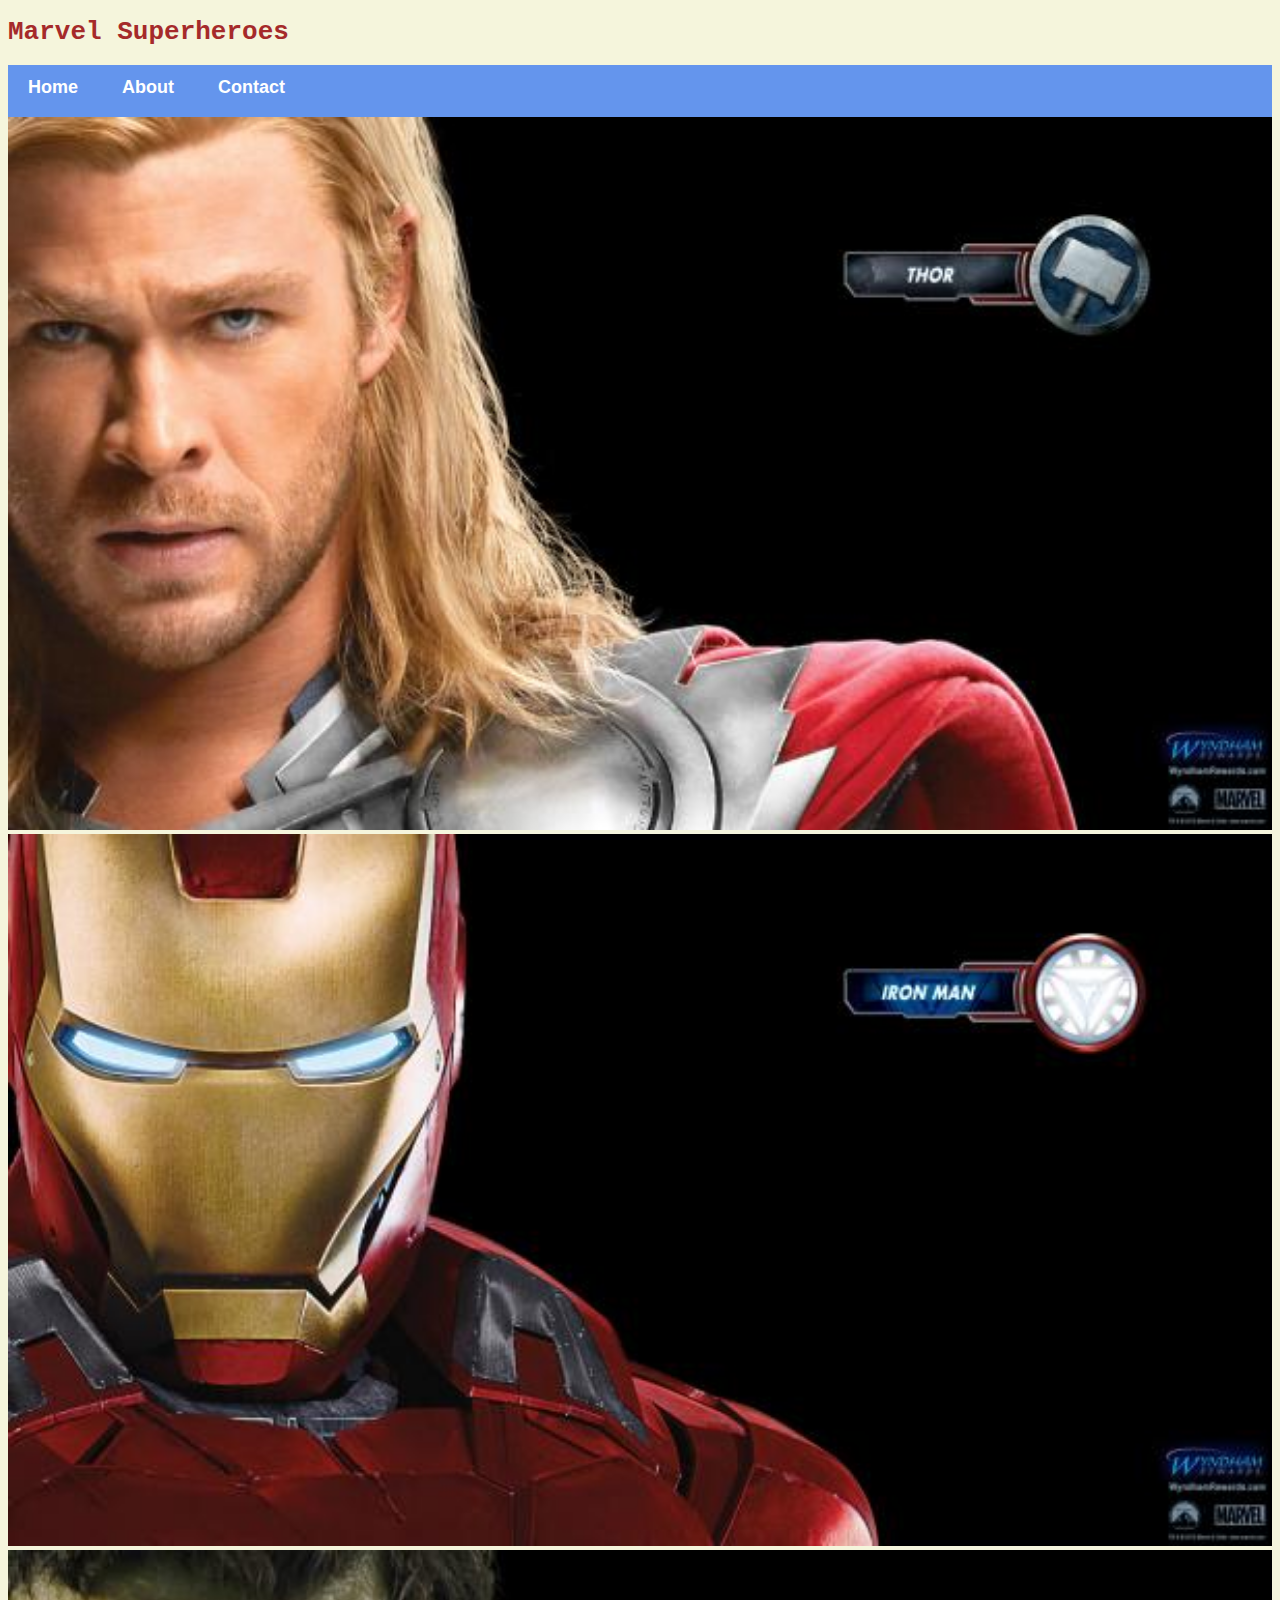
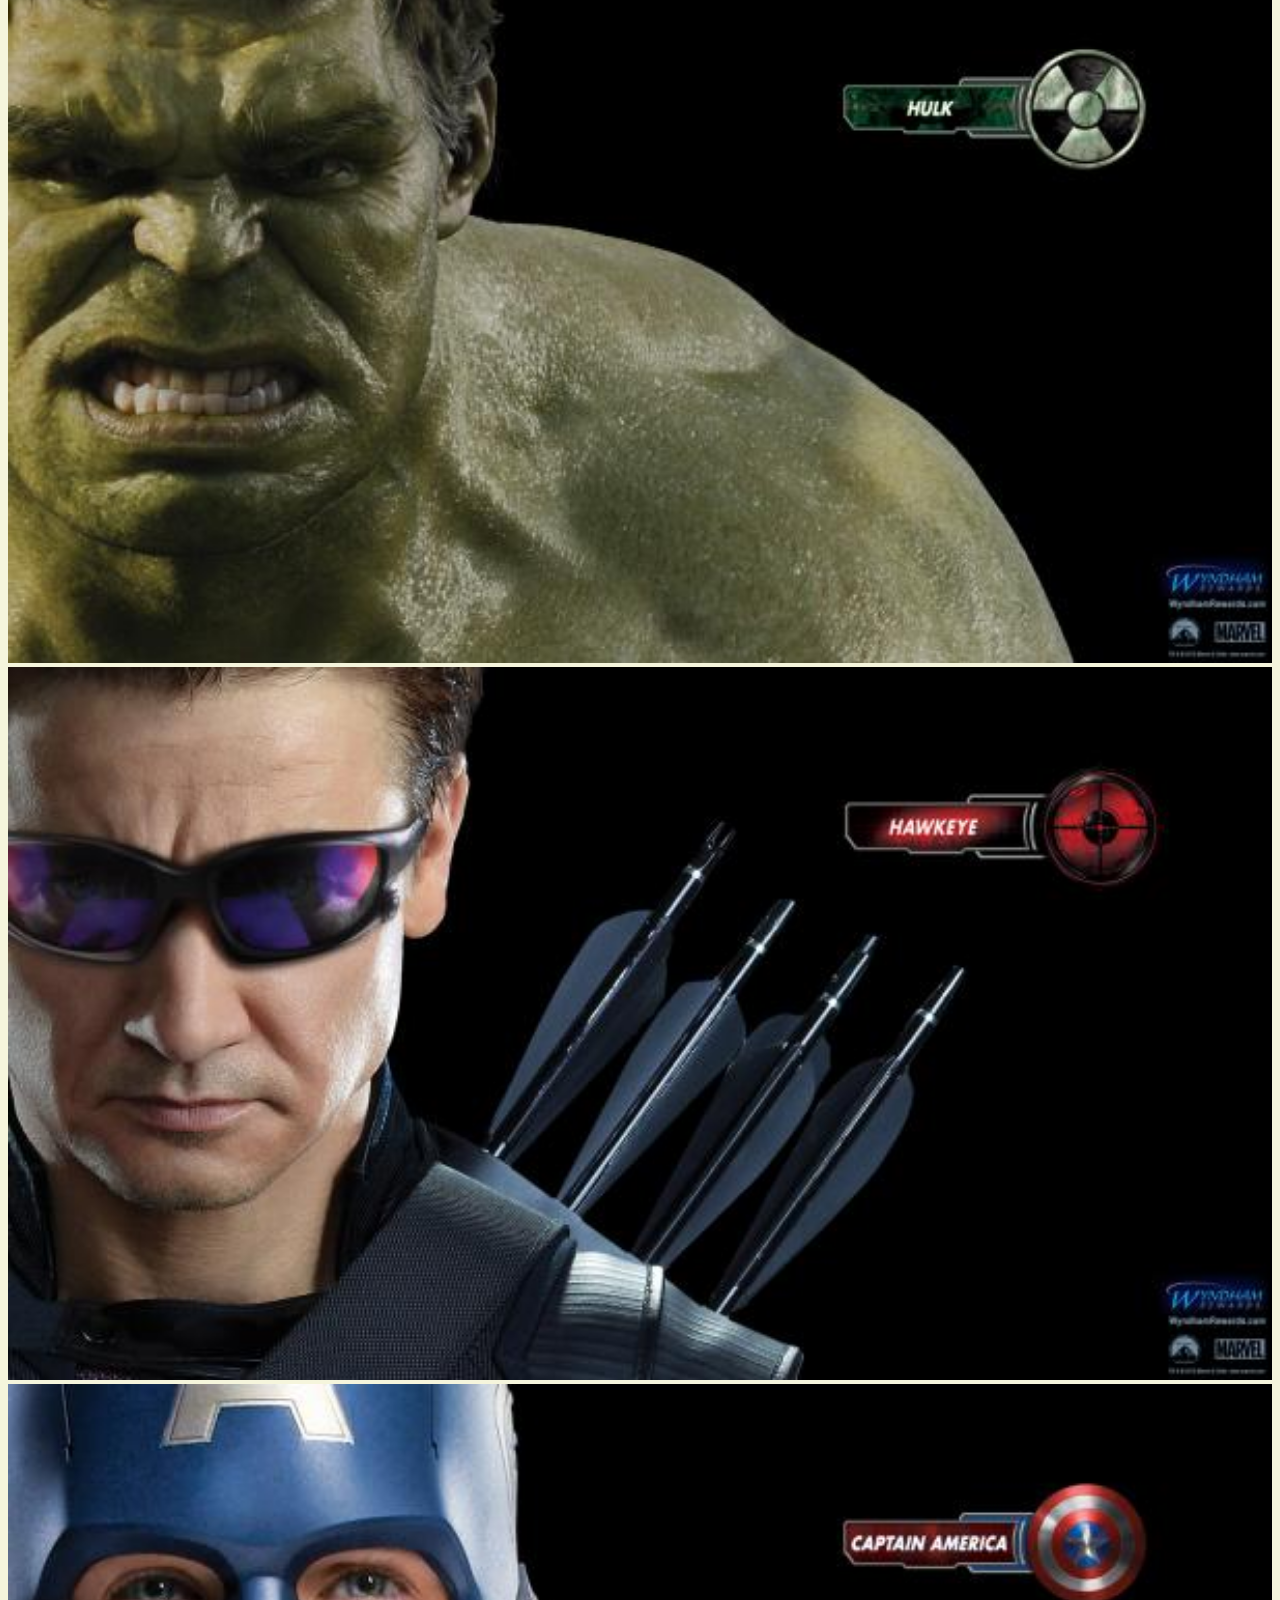
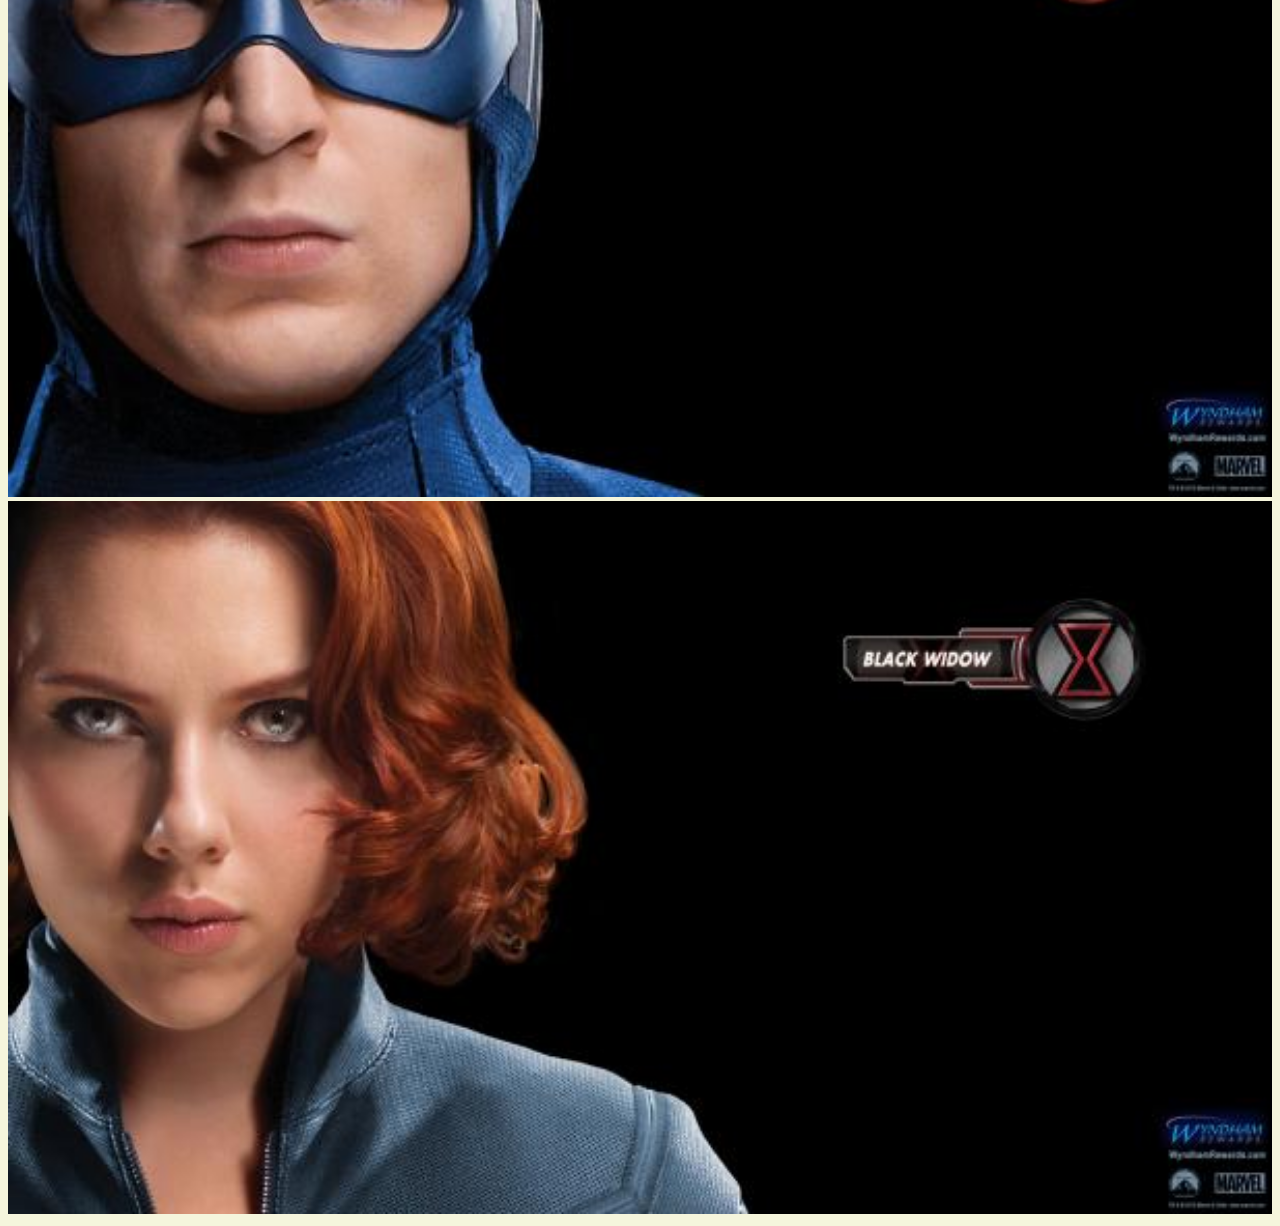
<file: index.html>
<!DOCTYPE html>
<htnl>
    <head>
        <link rel="stylesheet" href="style.css">
        <h1>Marvel Superheroes</h1>
    </head>
    <body>
        <div id="menu">
            <a href="#">Home</a>
            <a href="about.html">About</a>
            <a href="contact.html">Contact</a>
        </div>
        <div class="gallery">
            <a href="avenger-1.html"><img src="images/avengers_01.jpg" /></a>
            <a href="avenger-2.html"><img src="images/avengers_02.jpg" /></a>
            <a href="avenger-3.html"><img src="images/avengers_03.jpg" /></a>
            <a href="avenger-4.html"><img src="images/avengers_04.jpg" /></a>
            <a href="avenger-5.html"><img src="images/avengers_05.jpg" /></a>
            <a href="avenger-6.html"><img src="images/avengers_06.jpg" /></a>
        </div>
    </body>
</htnl>
</file>
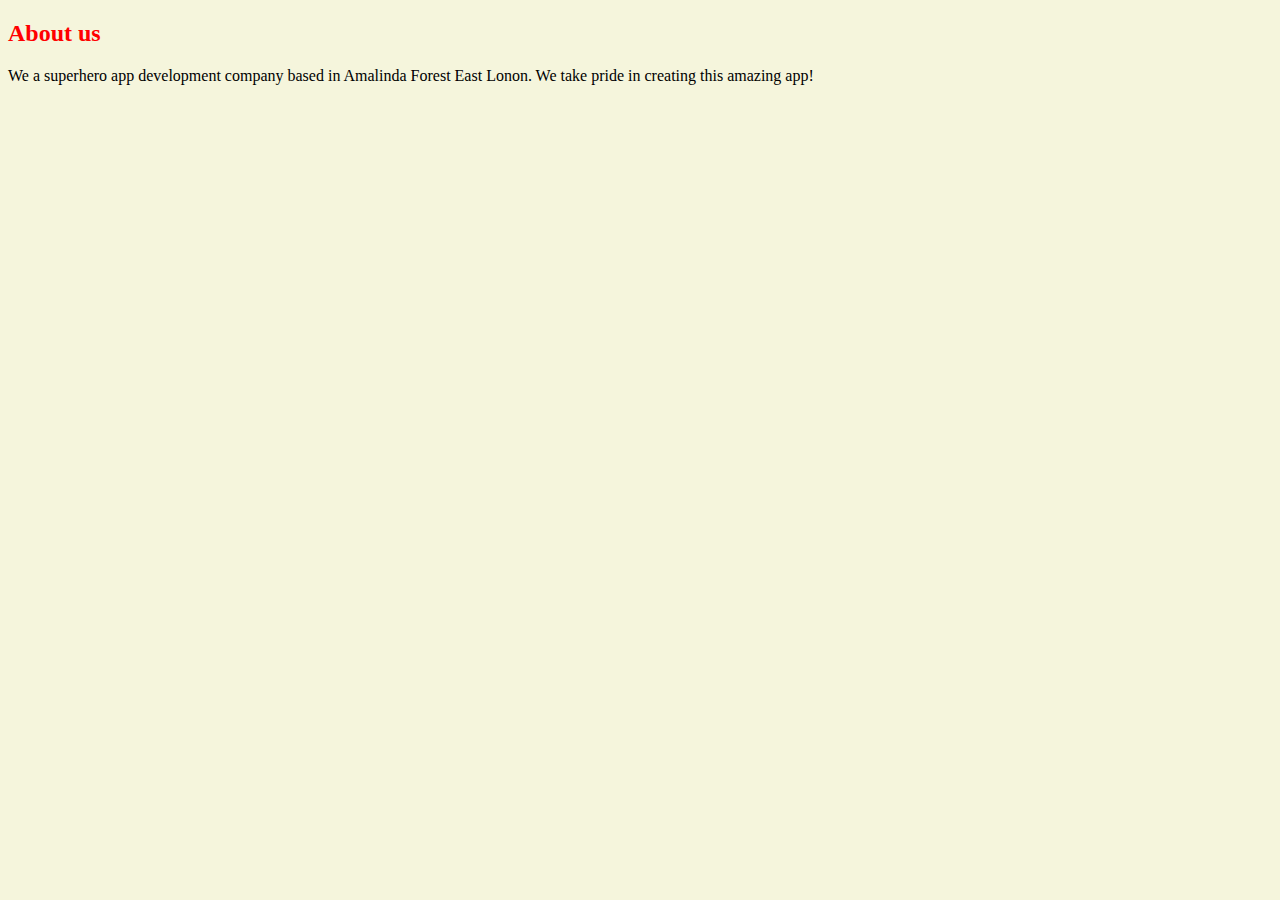
<file: about.html>
<!DOCTYPE html>
<htnl>
    <head>
        <link rel="stylesheet" href="style.css">
    </head>
    <body>
        <h2>About us</h2>
        <p>We a superhero app development company based in Amalinda Forest East Lonon. We take pride in creating this amazing app! </p>
    </body>
</htnl>
</file>
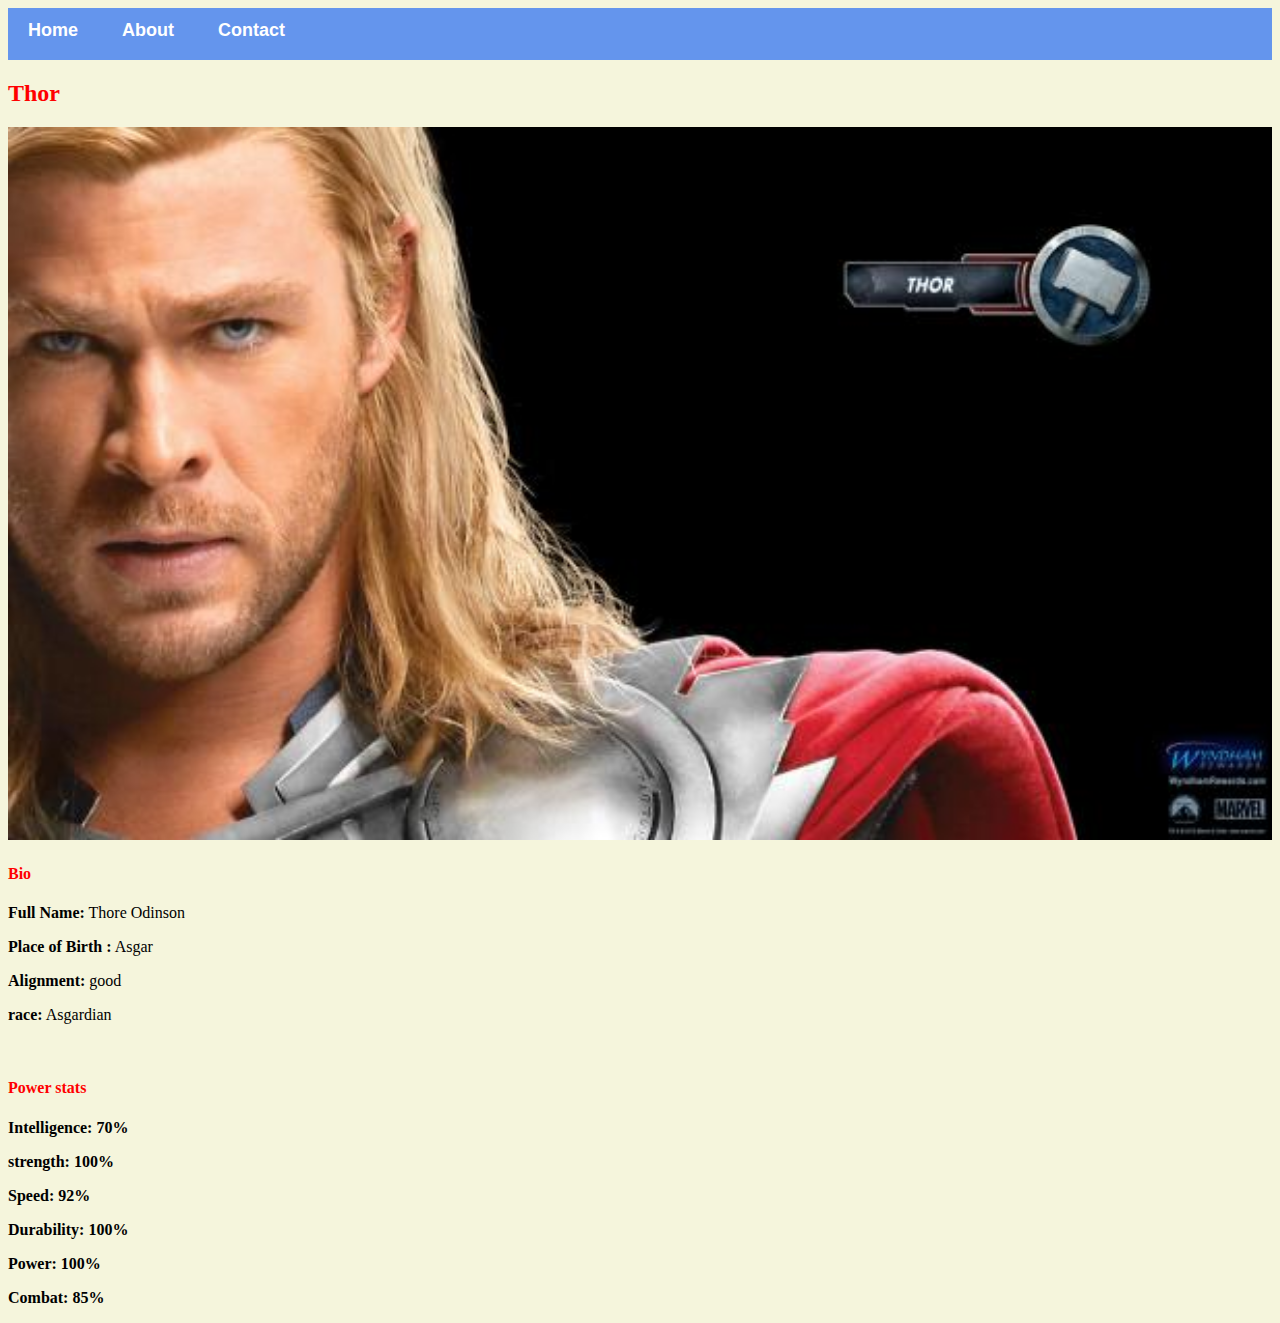
<file: avenger-1.html>
<!DOCTYPE html>
<htnl>
    <head>
        <link rel="stylesheet" href="style.css">
    </head>
    <body>
             <div id="menu">
            <a href="#">Home</a>
            <a href="about.html">About</a>
            <a href="contact.html">Contact</a>
        </div>
        <h2>Thor</h2>
        <div class="gallery">
            <img src="images/avengers_01.jpg" />
        </div>
        <h4>Bio</h4>
        <p><b>Full Name:</b> Thore Odinson</p>
        <p><b>Place of Birth :</b> Asgar</p>
        <p><b>Alignment:</b> good</p>
        <p><b>race:</b> Asgardian</p>
        <b/><br/>
        <h4>Power stats</h4>
        <p><b>Intelligence:</b> 70%</p>
        <p><b>strength:</b> 100%</p>
        <p><b>Speed:</b> 92%</p>
        <p><b>Durability:</b> 100%</p>
        <p><b>Power:</b> 100%</p>
        <p><b>Combat:</b> 85%</p>
    </body>
</htnl>
</file>
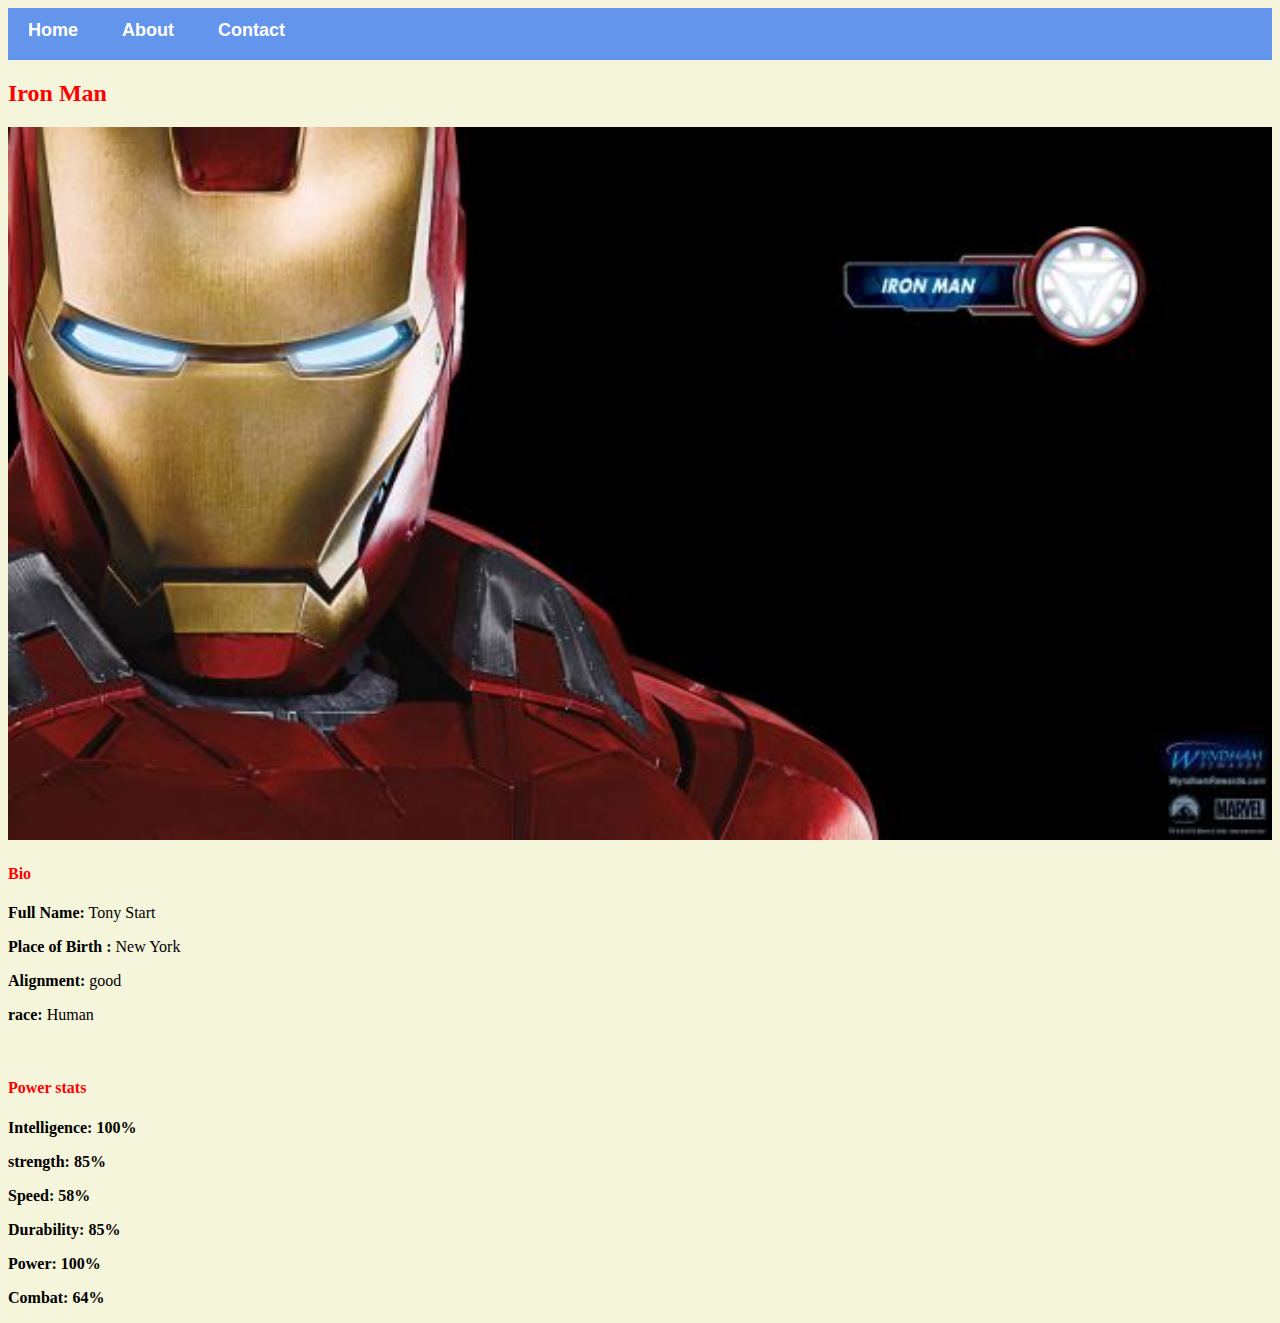
<file: avenger-2.html>
<!DOCTYPE html>
<htnl>
    <head>
        <link rel="stylesheet" href="style.css">
    </head>
    <body>
             <div id="menu">
            <a href="#">Home</a>
            <a href="about.html">About</a>
            <a href="contact.html">Contact</a>
        </div>
        <h2>Iron Man</h2>
        <div class="gallery">
            <img src="images/avengers_02.jpg" />
        </div>
        <h4>Bio</h4>
        <p><b>Full Name:</b> Tony Start</p>
        <p><b>Place of Birth :</b> New York</p>
        <p><b>Alignment:</b> good</p>
        <p><b>race:</b> Human</p>
        <b/><br/>
        <h4>Power stats</h4>
        <p><b>Intelligence:</b> 100%</p>
        <p><b>strength:</b> 85%</p>
        <p><b>Speed:</b> 58%</p>
        <p><b>Durability:</b> 85%</p>
        <p><b>Power:</b> 100%</p>
        <p><b>Combat:</b> 64%</p>
    </body>
</htnl>
</file>
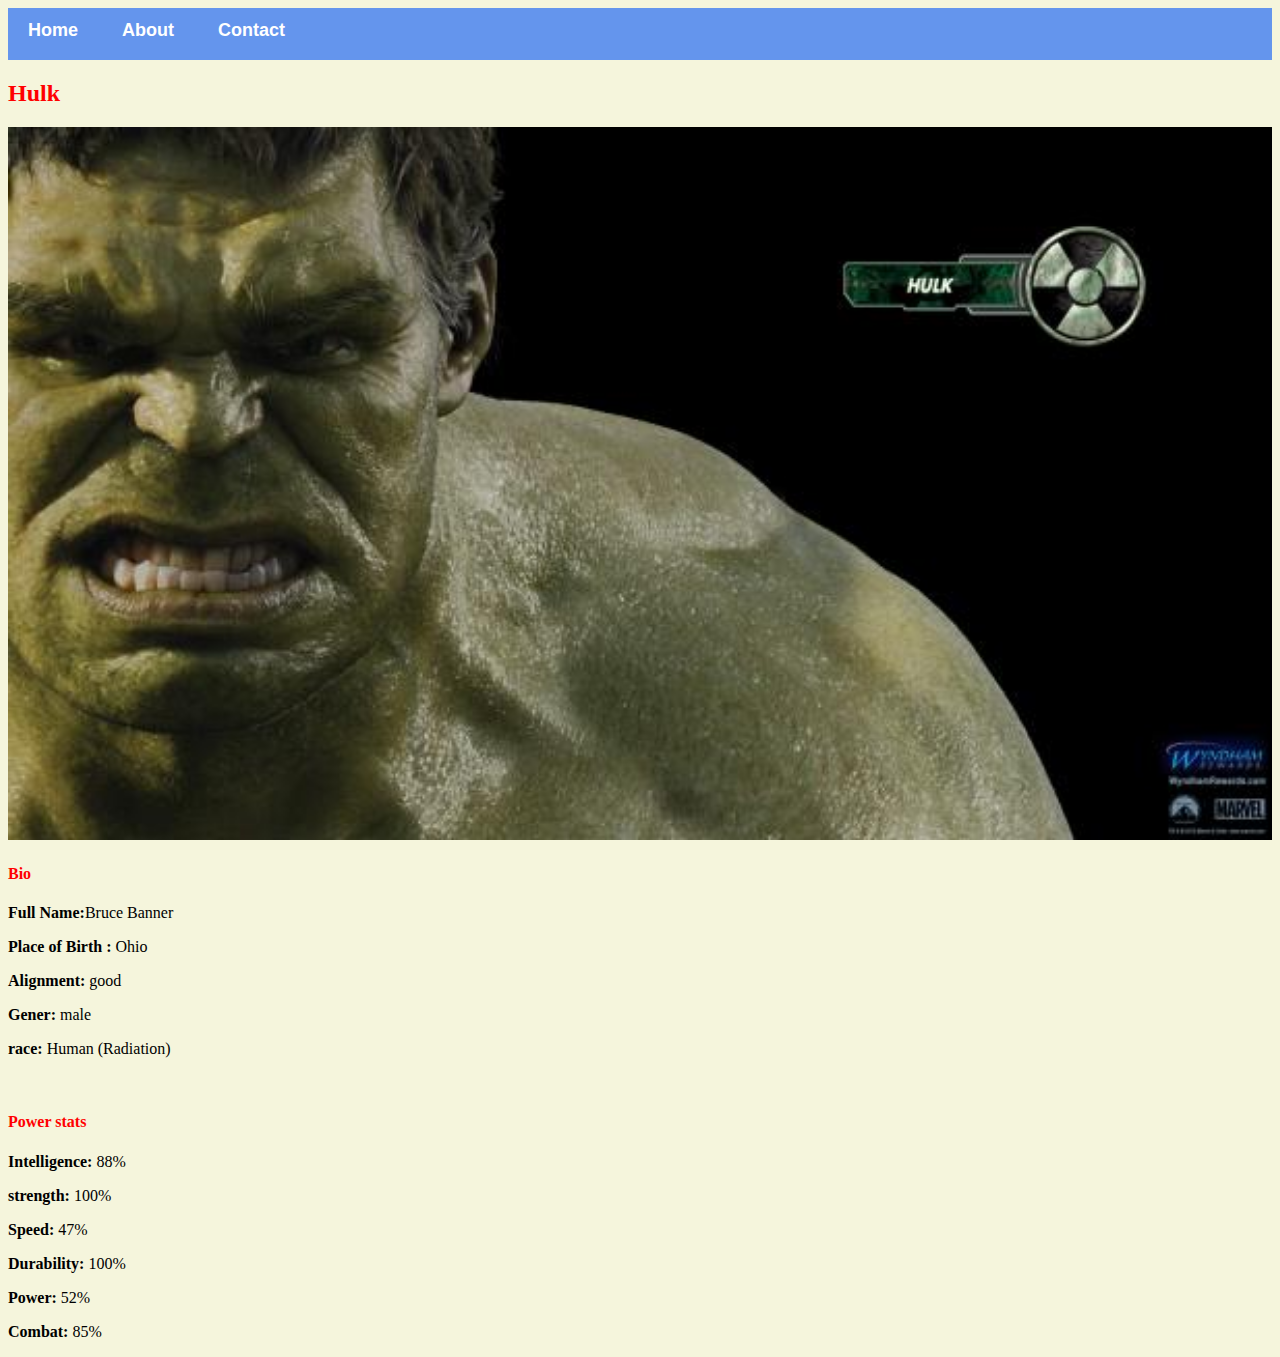
<file: avenger-3.html>
<!DOCTYPE html>
<htnl>
    <head>
        <link rel="stylesheet" href="style.css">
    </head>
    <body>
             <div id="menu">
            <a href="#">Home</a>
            <a href="about.html">About</a>
            <a href="contact.html">Contact</a>
        </div>
        <h2>Hulk</h2>
        <div class="gallery">
            <img src="images/avengers_03.jpg" />
        </div>
        <h4>Bio</h4>
        <p><b>Full Name:</b>Bruce Banner</p>
        <p><b>Place of Birth :</b> Ohio</p>
        <p><b>Alignment:</b> good</p>
        <p><b>Gener:</b> male</p>
        <p><b>race:</b> Human (Radiation)</p>
        <br/>
        <h4>Power stats</h4>
        <p><b>Intelligence:</b> 88%</p>
        <p><b>strength:</b> 100%</p>
        <p><b>Speed:</b> 47%</p>
        <p><b>Durability:</b> 100%</p>
        <p><b>Power:</b> 52%</p>
        <p><b>Combat:</b> 85%</p>
    </body>
</htnl>
</file>
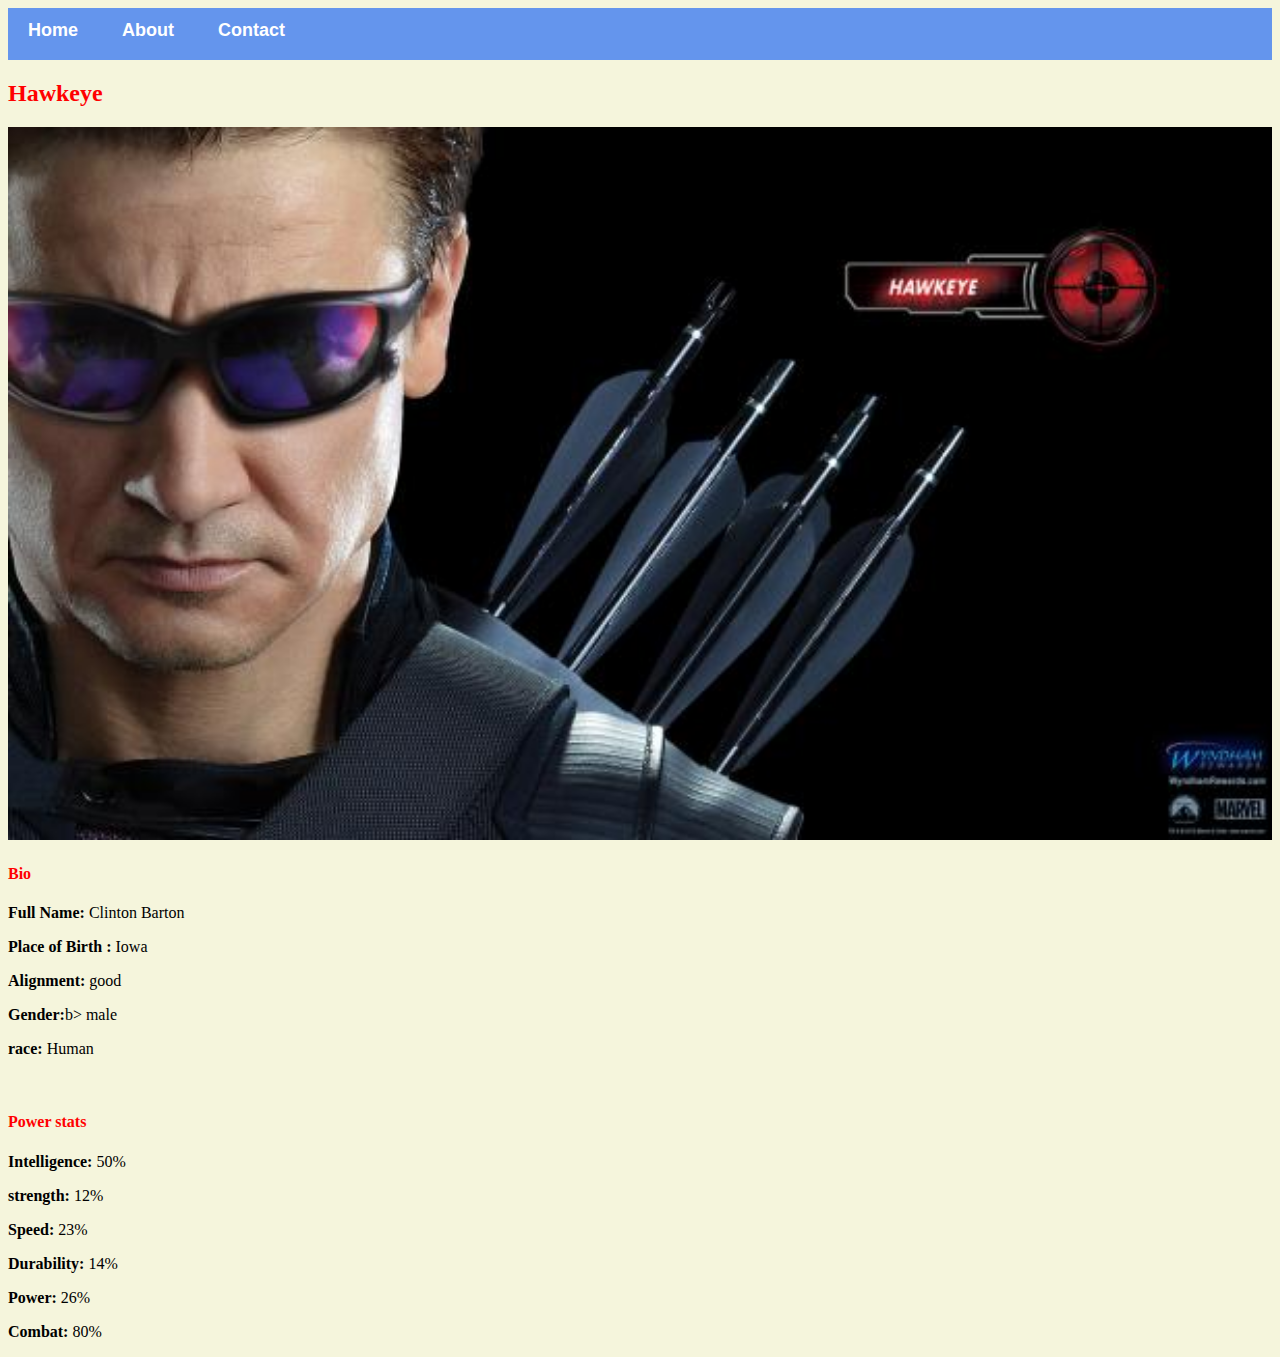
<file: avenger-4.html>
<!DOCTYPE html>
<htnl>
    <head>
        <link rel="stylesheet" href="style.css">
    </head>
    <body>
             <div id="menu">
            <a href="#">Home</a>
            <a href="about.html">About</a>
            <a href="contact.html">Contact</a>
        </div>
        <h2>Hawkeye</h2>
        <div class="gallery">
            <img src="images/avengers_04.jpg" />
        </div>
        <h4>Bio</h4>
        <p><b>Full Name:</b> Clinton Barton</p>
        <p><b>Place of Birth :</b> Iowa</p>
        <p><b>Alignment:</b> good</p>
        <p><b>Gender:</b>b> male</p>
        <p><b>race:</b> Human</p>
        <br/>
        <h4>Power stats</h4>
        <p><b>Intelligence:</b> 50%</p>
        <p><b>strength:</b> 12%</p>
        <p><b>Speed:</b> 23%</p>
        <p><b>Durability:</b> 14%</p>
        <p><b>Power:</b> 26%</p>
        <p><b>Combat:</b> 80%</p>
    </body>
</htnl>
</file>
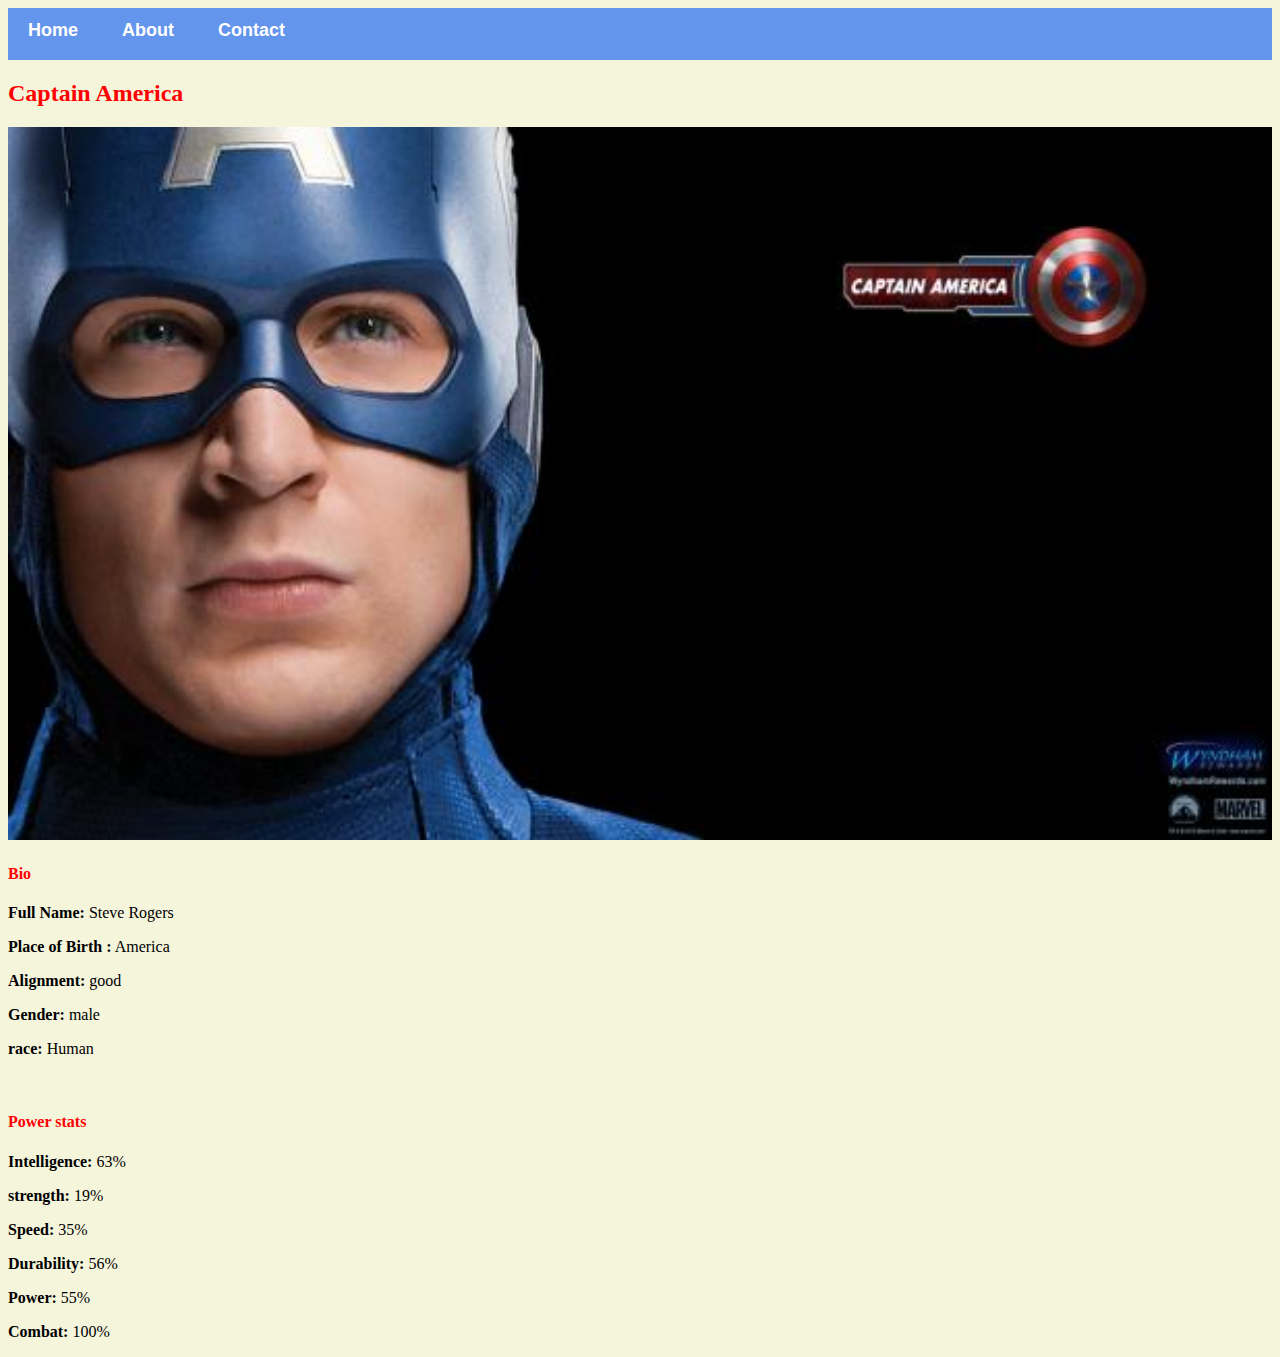
<file: avenger-5.html>
<!DOCTYPE html>
<htnl>
    <head>
        <link rel="stylesheet" href="style.css">
    </head>
    <body>
             <div id="menu">
            <a href="#">Home</a>
            <a href="about.html">About</a>
            <a href="contact.html">Contact</a>
        </div>
        <h2>Captain America</h2>
        <div class="gallery">
            <img src="images/avengers_05.jpg" />
        </div>
        <h4>Bio</h4>
        <p><b>Full Name:</b> Steve Rogers</p>
        <p><b>Place of Birth :</b> America</p>
        <p><b>Alignment:</b> good</p>
        <p><b>Gender:</b> male</p>
        <p><b>race:</b> Human</p>
        <br/>
        <h4>Power stats</h4>
        <p><b>Intelligence:</b> 63%</p>
        <p><b>strength:</b> 19%</p>
        <p><b>Speed:</b> 35%</p>
        <p><b>Durability:</b> 56%</p>
        <p><b>Power:</b> 55%</p>
        <p><b>Combat:</b> 100%</p>
    </body>
</htnl>
</file>
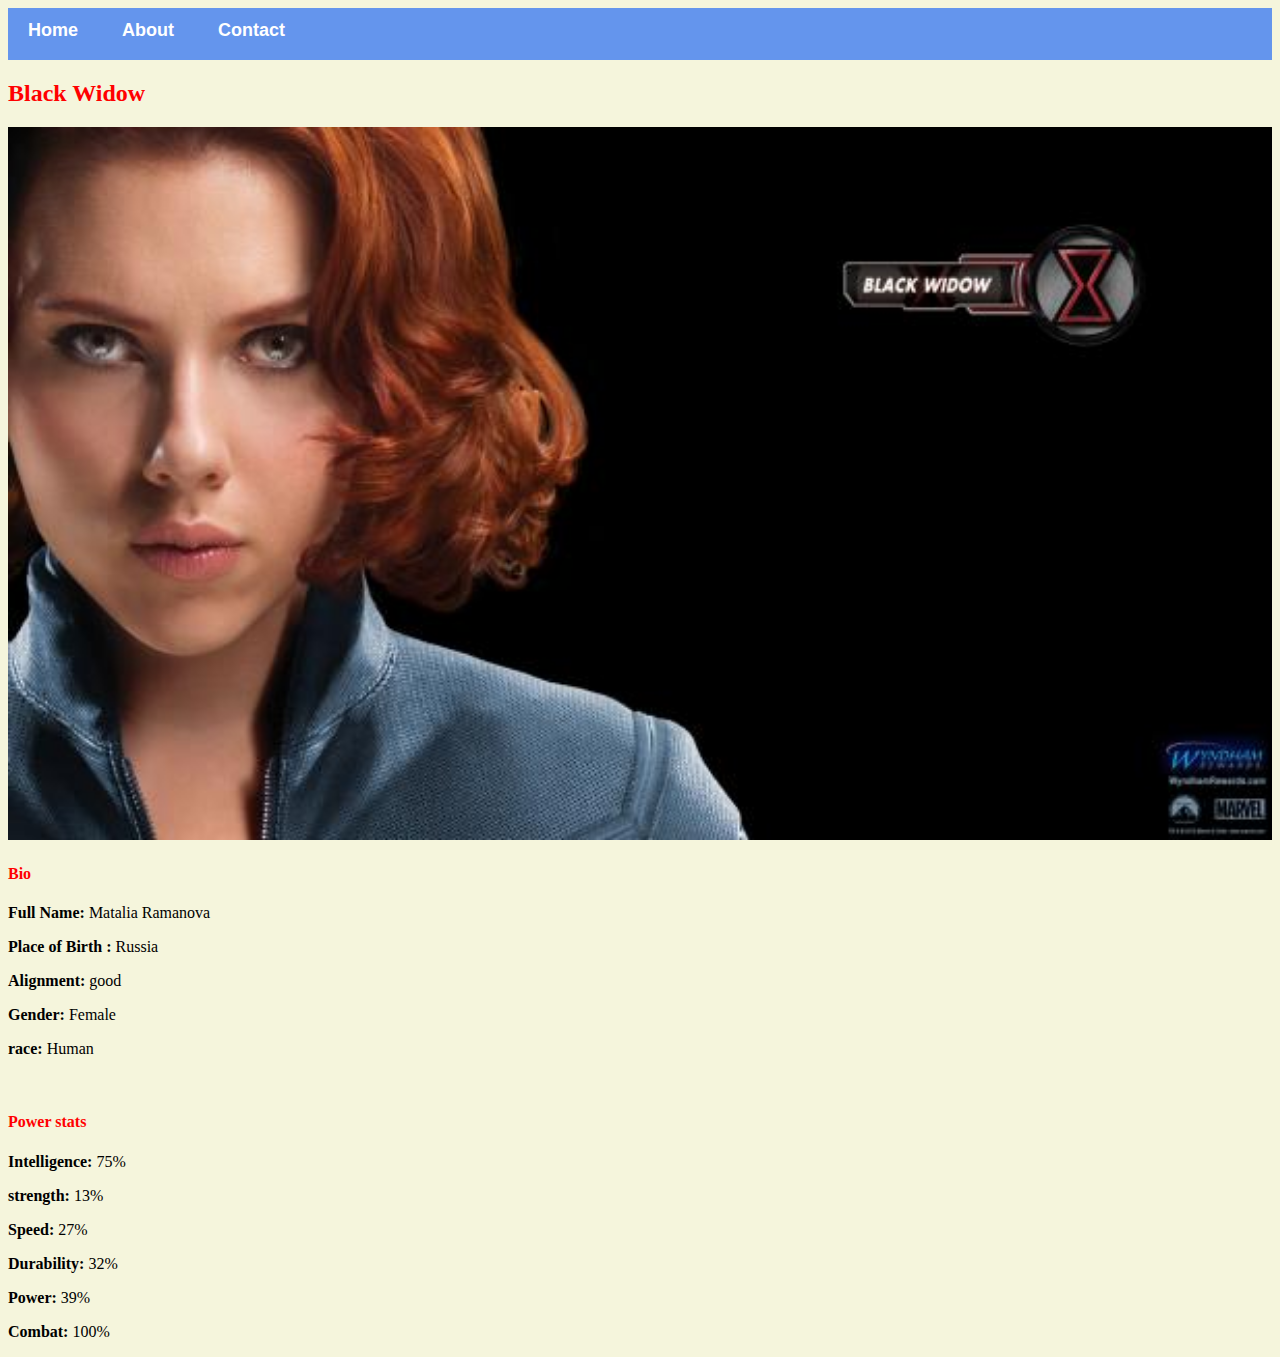
<file: avenger-6.html>
<!DOCTYPE html>
<htnl>
    <head>
        <link rel="stylesheet" href="style.css">
    </head>
    <body>
             <div id="menu">
            <a href="#">Home</a>
            <a href="about.html">About</a>
            <a href="contact.html">Contact</a>
        </div>
        <h2>Black Widow</h2>
        <div class="gallery">
            <img src="images/avengers_06.jpg" />
        </div>
        <h4>Bio</h4>
        <p><b>Full Name:</b> Matalia Ramanova</p>
        <p><b>Place of Birth :</b> Russia</p>
        <p><b>Alignment:</b> good</p>
        <p><b>Gender:</b> Female</p>
        <p><b>race:</b> Human</p>
        <br/>
        <h4>Power stats</h4>
        <p><b>Intelligence:</b> 75%</p>
        <p><b>strength:</b> 13%</p>
        <p><b>Speed:</b> 27%</p>
        <p><b>Durability:</b> 32%</p>
        <p><b>Power:</b> 39%</p>
        <p><b>Combat:</b> 100%</p>
    </body>
</htnl>
</file>
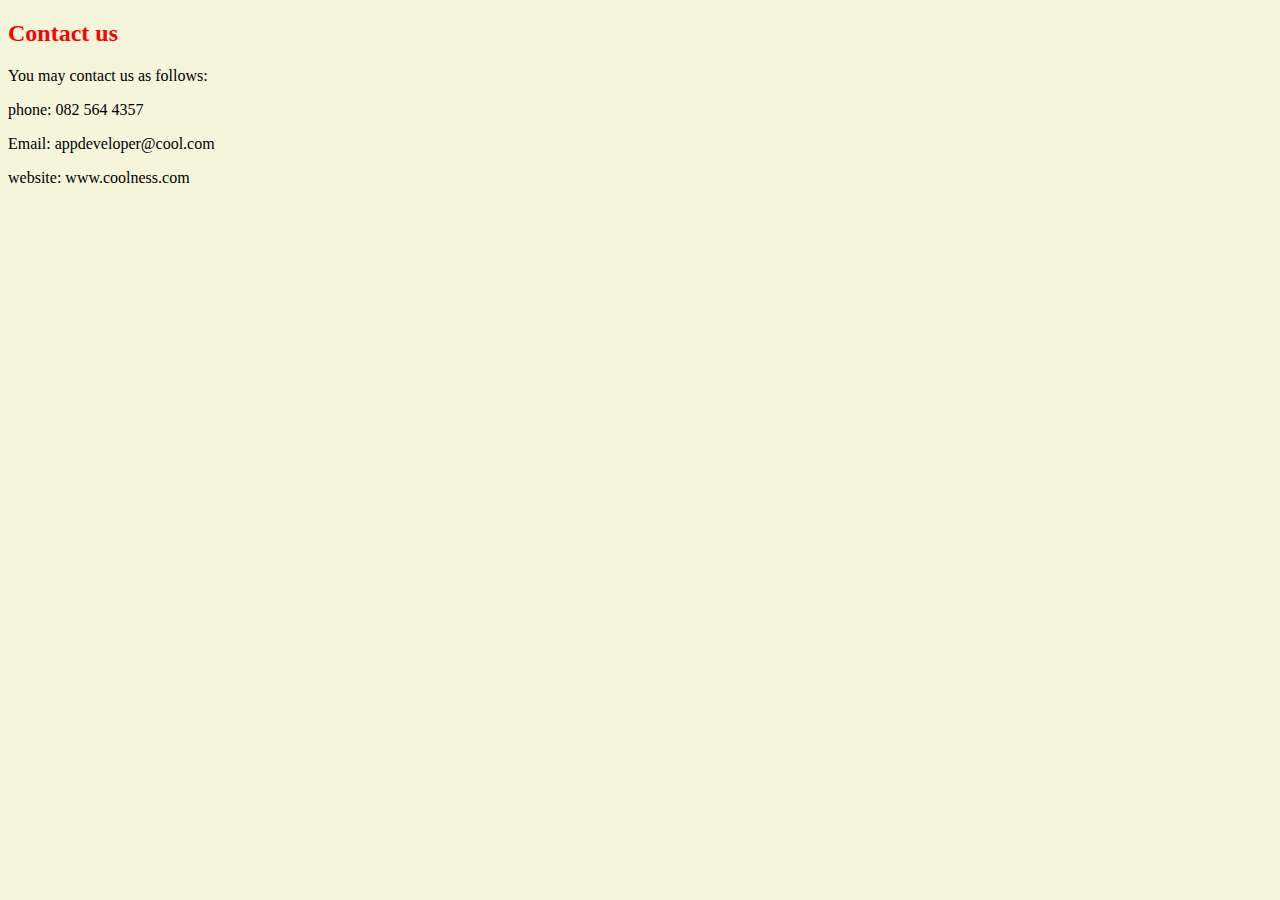
<file: contact.html>
<!DOCTYPE html>
<htnl>
    <head>
        <link rel="stylesheet" href="style.css">
    </head>
    <body>
        <h2>Contact us</h2>
        <p>You may contact us as follows:</p>
        <p>phone: 082 564 4357</p>
        <p>Email: appdeveloper@cool.com</p>
        <p>website: www.coolness.com</p>
    </body>
</htnl>
</file>
<file: style.css>
.gallery img{
    width: 100%
}
h1{
    color: brown;
    font-family:monospace;
}
html{
    background-color: beige;
}
h2{
    color: red;
}
h4{
    color: red;
}
p{
    font-family: cursive;
}
#menu{
    width: 100%;
    height: 40px;
    background-color: cornflowerblue;
    padding-top: 12px;
}
#menu a{
    color: white;
    font-family: Helvetica, sans-serif;
    font-size: 18px;
    text-decoration: none;
    font-weight: 800;
    
    padding-left: 20px;
    padding-right: 20px;
}
#menu a:hover{
    color: #5077bd;
}
</file>
